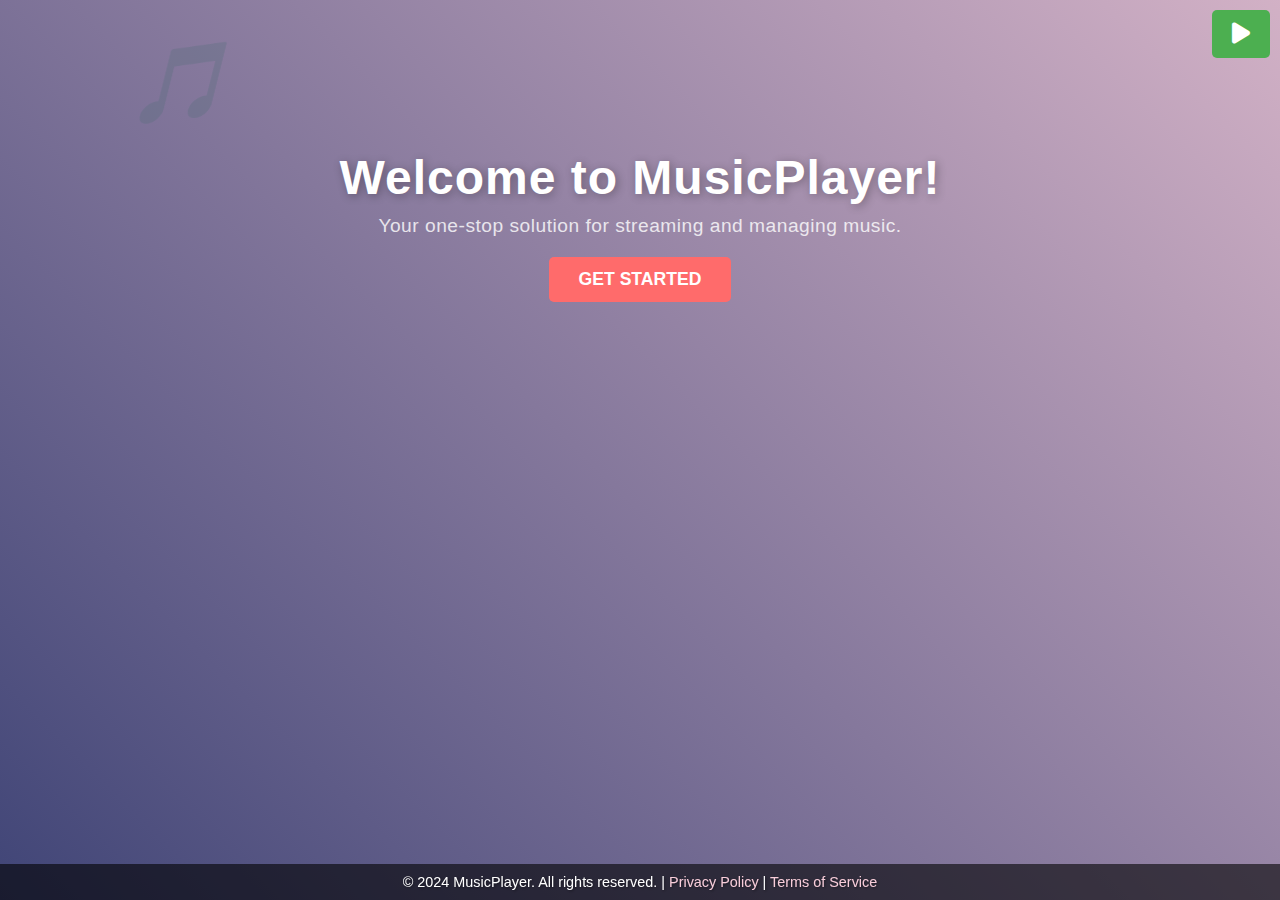
<file: public/index.html>
<!DOCTYPE html>
<html lang="en">
<head>
  <meta charset="UTF-8">
  <meta name="viewport" content="width=device-width, initial-scale=1.0">
  <meta name="description" content="MusicPlayer - Your one-stop solution for streaming and managing music.">
  <meta name="keywords" content="MusicPlayer, Music, Streaming, Playlists">
  <meta name="author" content="Your Company">
  <title>MusicPlayer</title>
  
  <!-- Font Awesome for Icons -->
  <link rel="stylesheet" href="https://cdnjs.cloudflare.com/ajax/libs/font-awesome/6.0.0/css/all.min.css">

  <style>
    body {
      font-family: 'Arial', sans-serif;
      margin: 0;
      padding: 0;
      background: linear-gradient(45deg, #1d2b64, #f8cdda, #ff6b6b);
      background-size: 400% 400%;
      animation: gradientShift 10s ease infinite;
      color: white;
      text-align: center;
      overflow: hidden;
    }

    @keyframes gradientShift {
      0% { background-position: 0% 50%; }
      50% { background-position: 100% 50%; }
      100% { background-position: 0% 50%; }
    }

    .hero {
      padding: 150px 20px 50px;
      animation: slideUp 1.5s ease-out;
      position: relative;
    }

    @keyframes slideUp {
      from {
        opacity: 0;
        transform: translateY(100px);
      }
      to {
        opacity: 1;
        transform: translateY(0);
      }
    }

    .hero h1 {
      font-size: 3rem;
      margin: 0;
      text-shadow: 2px 2px 10px rgba(0, 0, 0, 0.3);
      letter-spacing: 1px;
    }

    .hero p {
      font-size: 1.2rem;
      margin: 10px 0 20px;
      letter-spacing: 0.5px;
      opacity: 0.8;
    }

    .music-icon {
      position: absolute;
      top: 10%;
      left: 10%;
      font-size: 5rem;
      color: rgba(255, 255, 255, 0.3);
      animation: spin 6s linear infinite;
    }

    @keyframes spin {
      0% { transform: rotate(0deg); }
      100% { transform: rotate(360deg); }
    }

    .btn {
      display: inline-block;
      background: #ff6b6b;
      padding: 12px 30px;
      border: none;
      color: white;
      text-transform: uppercase;
      text-decoration: none;
      border-radius: 5px;
      font-weight: bold;
      font-size: 1.1rem;
      position: relative;
      overflow: hidden;
      transition: transform 0.3s ease, background-color 0.3s ease;
    }

    .btn:hover {
      background: #d64545;
      transform: translateY(-5px);
    }

    .btn:active {
      transform: translateY(2px);
    }

    footer {
      position: fixed;
      bottom: 0;
      width: 100%;
      padding: 10px 0;
      background: rgba(0, 0, 0, 0.6);
      color: white;
      font-size: 0.9rem;
      text-align: center;
      text-shadow: 1px 1px 3px rgba(0, 0, 0, 0.5);
    }

    footer a {
      color: #f8cdda;
      text-decoration: none;
    }

    footer a:hover {
      text-decoration: underline;
    }

    /* Custom Play Button */
    .play-btn {
      position: absolute;
      top: 10px;
      right: 10px;
      background-color: #4CAF50;
      color: white;
      border: none;
      padding: 10px 20px;
      font-size: 24px;
      cursor: pointer;
      border-radius: 5px;
  }

  .play-btn i {
      pointer-events: none;
  }

  .play-btn:hover {
      background-color: #3e8e41;
  }
  </style>
</head>
<body>
  <audio id="background-music" loop>
    <source src="IndexBgm.ogg" type="audio/ogg">
    Your browser does not support the audio element.
  </audio>

  <div class="hero">
    <i class="music-icon">&#127925;</i>
    <h1>Welcome to MusicPlayer!</h1>
    <p>Your one-stop solution for streaming and managing music.</p>
    <button class="play-btn" id="toggle-music">
      <i id="play-icon" class="fa fa-play"></i>
    </button>
    <a href="login.html" class="btn" aria-label="Get Started">Get Started</a>
  </div>
  
  <footer>
    &copy; 2024 MusicPlayer. All rights reserved. | <a href="privacy.html">Privacy Policy</a> | <a href="terms.html">Terms of Service</a>
  </footer>

  <script>
    const audio = document.getElementById('background-music');
    const toggleButton = document.getElementById('toggle-music');
    const playIcon = document.getElementById('play-icon');
    let isPlaying = false;

    toggleButton.addEventListener('click', () => {
        if (isPlaying) {
            audio.pause();
            playIcon.classList.replace('fa-pause', 'fa-play'); // Switch to play icon
        } else {
            audio.play();
            playIcon.classList.replace('fa-play', 'fa-pause'); // Switch to pause icon
        }
        isPlaying = !isPlaying;
    });
  </script>
</body>
</html>
</file>
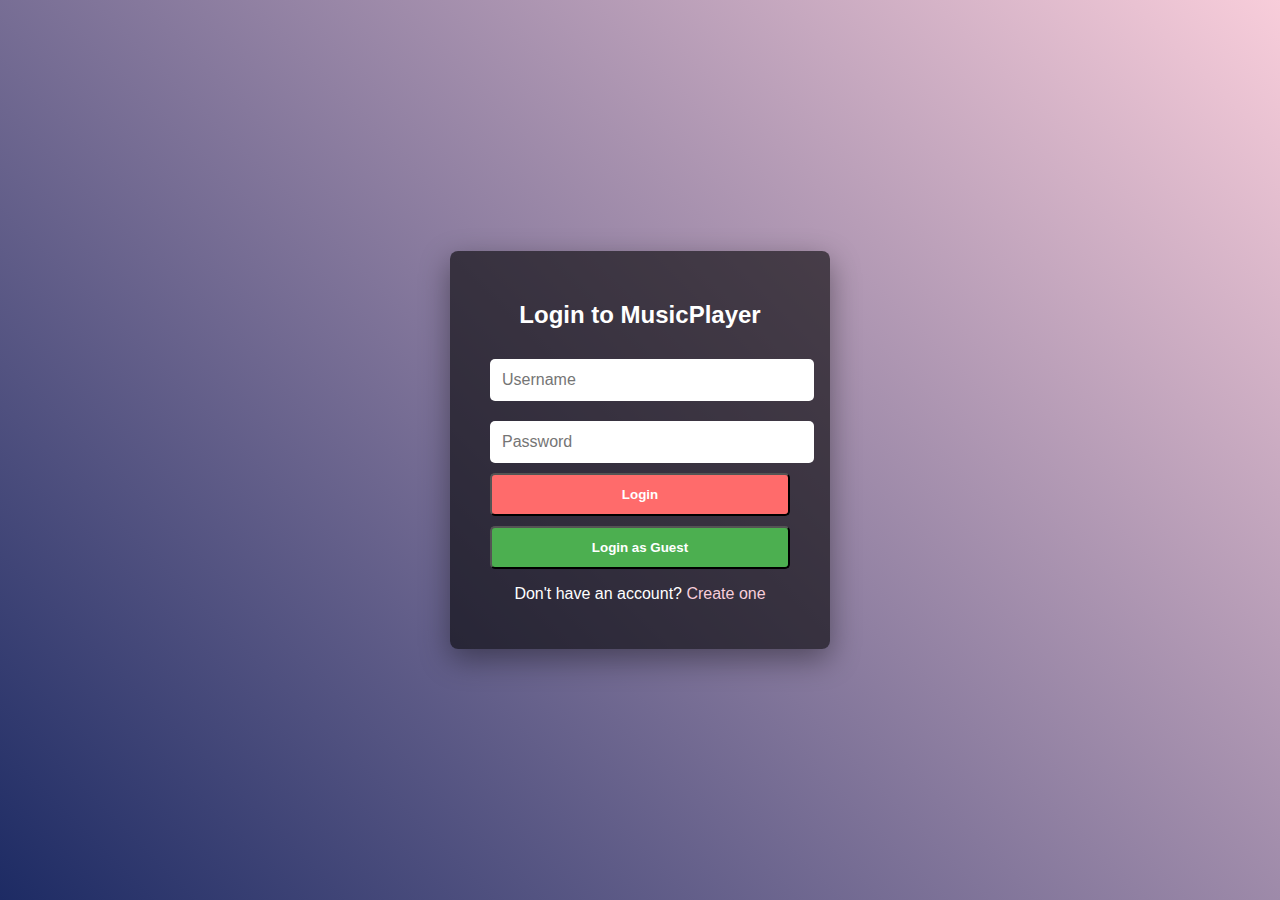
<file: public/login.html>
<!DOCTYPE html>
<html lang="en">
<head>
  <meta charset="UTF-8">
  <meta name="viewport" content="width=device-width, initial-scale=1.0">
  <title>Login - MusicPlayer</title>
  <style>
    body {
      font-family: 'Arial', sans-serif;
      background: linear-gradient(45deg, #1d2b64, #f8cdda);
      color: white;
      display: flex;
      justify-content: center;
      align-items: center;
      height: 100vh;
      margin: 0;
      padding: 0;
    }

    .login-container {
      background: rgba(0, 0, 0, 0.6);
      padding: 30px 40px;
      border-radius: 8px;
      box-shadow: 0 10px 30px rgba(0, 0, 0, 0.4);
      width: 300px;
      text-align: center;
    }

    h2 {
      margin-bottom: 20px;
    }

    .input-field {
      width: 100%;
      padding: 12px;
      margin: 10px 0;
      border: none;
      border-radius: 5px;
      font-size: 1rem;
    }

    .btn {
      background: #ff6b6b;
      padding: 12px;
      color: white;
      font-weight: bold;
      border-radius: 5px;
      width: 100%;
      cursor: pointer;
      transition: background-color 0.3s ease;
      margin-bottom: 10px;
    }

    .btn:hover {
      background-color: #d64545;
    }

    .guest-btn {
      background: #4CAF50;
      padding: 12px;
      color: white;
      font-weight: bold;
      border-radius: 5px;
      width: 100%;
      cursor: pointer;
      transition: background-color 0.3s ease;
    }

    .guest-btn:hover {
      background-color: #3e8e41;
    }

    .register-link {
      margin-top: 10px;
      color: #f8cdda;
      text-decoration: none;
    }

    .register-link:hover {
      text-decoration: underline;
    }
  </style>
</head>
<body>

  <div class="login-container">
    <h2>Login to MusicPlayer</h2>
    <!-- Login Form -->
    <form id="loginForm">
      <input type="text" name="username" class="input-field" placeholder="Username" required>
      <input type="password" name="password" class="input-field" placeholder="Password" required>
      <button type="submit" class="btn">Login</button>
    </form>

    <!-- Login as Guest Button -->
    <button class="guest-btn" onclick="loginAsGuest()">Login as Guest</button>

    <p>Don't have an account? <a href="register.html" class="register-link">Create one</a></p>
  </div>

  <script>
    function loginAsGuest() {
      // Redirect to the music player page or perform guest login logic
      window.location.href = 'music-player.html';
    }

    document.getElementById('loginForm').addEventListener('submit', async (e) => {
  e.preventDefault(); // Mencegah form reload halaman

  const formData = new FormData(e.target);
  const userData = Object.fromEntries(formData);

  try {
    const response = await fetch('/login', {
      method: 'POST',
      headers: {
        'Content-Type': 'application/json',
      },
      body: JSON.stringify(userData),
    });

    const data = await response.json();

    if (response.ok) {
      alert('Login successful! Welcome, ' + data.username);
      window.location.href = 'music-player.html'; // Redirect ke halaman musik
    } else {
      alert(data.message); // Tampilkan error dari server
    }
  } catch (err) {
    console.error('Error:', err);
    alert('An error occurred while logging in.');
  }
});

  </script>

</body>
</html>
</file>
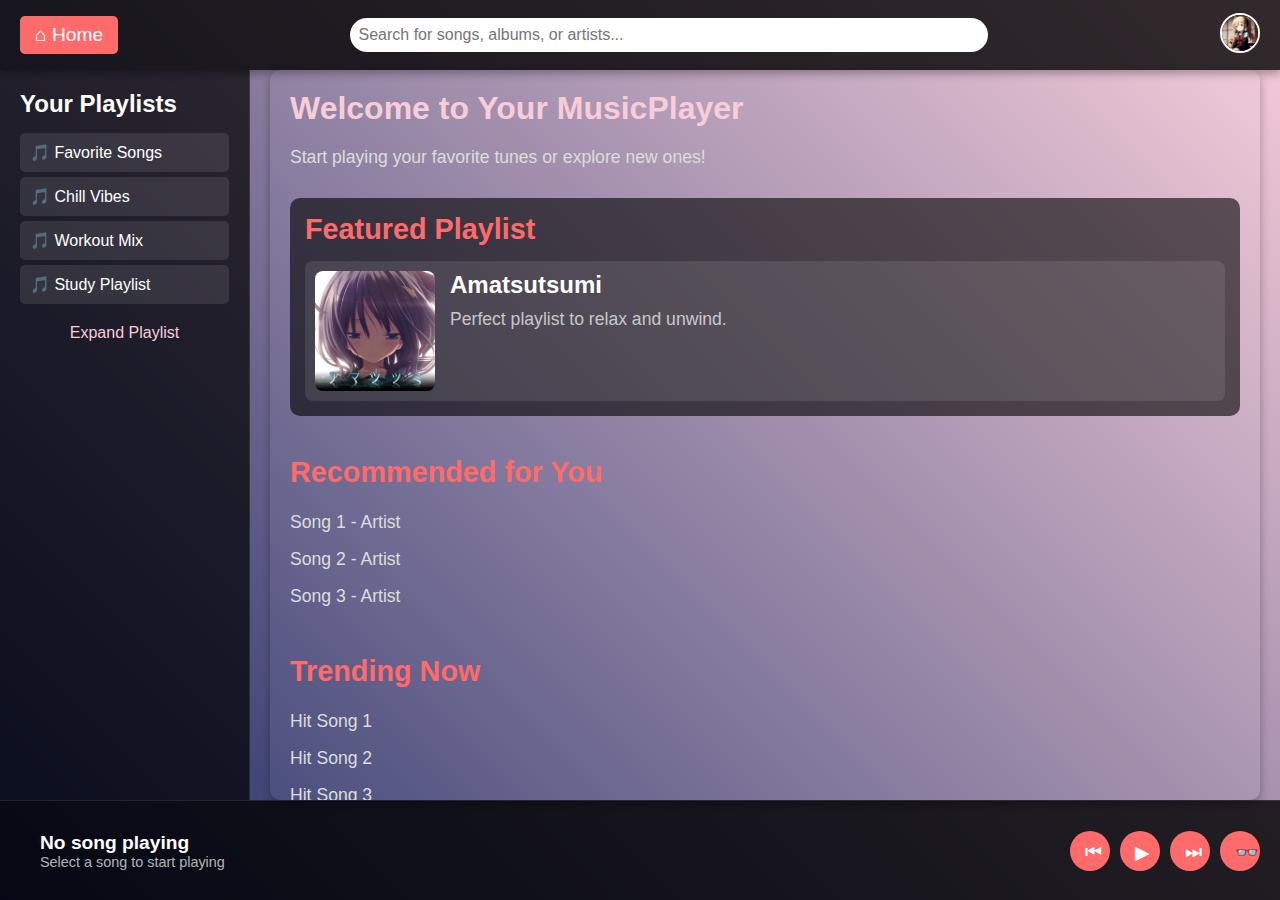
<file: public/music-player.html>
<!DOCTYPE html>
<html lang="en">
<head>
  <meta charset="UTF-8">
  <meta name="viewport" content="width=device-width, initial-scale=1.0">
  <title>Music Player</title>
  <!--<link rel="stylesheet" href="music-player/music-player.css">-->
  <link rel="stylesheet" href="music-player/CSS/music-playerTopNavigation.css">
  <link rel="stylesheet" href="music-player/CSS/music-playerMainContent.css">
  <link rel="stylesheet" href="music-player/CSS/music-playerMusicPlayer.css">
  <link rel="stylesheet" href="music-player/CSS/music-playerSideBar.css">
  <link rel="stylesheet" href="music-player/CSS/music-playerProfile.css">
  <link rel="stylesheet" href="music-player/CSS/music-playerPremium.css">
  <link rel="stylesheet" href="music-player/CSS/music-playerMediaPlayer.css">
</head>
<body>

  <!-- Top Navigation -->
  <header>
    <a href="#" class="home-button" onclick="resetPage()">&#x2302; Home</a>
    <div class="search-bar">
      <input type="text" placeholder="Search for songs, albums, or artists...">
    </div>
    <div class="dropdown">
      <div class="profile">
        <img src="Image/i am kawaii.jpg" alt="Profile Picture">
      </div>
      <div class="dropdown-content">
        <a href="#" onclick="loadProfile()">Change Profile</a>
        <a href="#" onclick="loadPremium()">Upgrade to Premium</a>
        <a href="#" onclick="loadUploadMusic()">Upload Music</a>
        <a href="index.html">Log Out</a>
      </div>
    </div>
  </header>

  <!-- Sidebar -->
  <aside class="sidebar">
    <h2>Your Playlists</h2>
    <ul class="playlist">
      <li onclick="showPlaylist('favorite')">&#x1F3B5; Favorite Songs</li>
      <li onclick="showPlaylist('chill')">&#x1F3B5; Chill Vibes</li>
      <li onclick="showPlaylist('workout')">&#x1F3B5; Workout Mix</li>
      <li onclick="showPlaylist('study')">&#x1F3B5; Study Playlist</li>
    </ul>
    <div class="expand-btn">Expand Playlist</div>
  </aside>

  <!-- Main Content -->
  <main class="content" id="main-content">
    <h2>Welcome to Your MusicPlayer</h2>
    <p>Start playing your favorite tunes or explore new ones!</p>

    <!-- New Additions -->
    <section class="featured-playlist">
      <h3>Featured Playlist</h3>
      <div class="playlist-card">
        <img src="Image/amatsutsumi.jpg" alt="Featured Playlist">
        <div class="playlist-info">
          <h4>Amatsutsumi</h4>
          <p>Perfect playlist to relax and unwind.</p>
        </div>
      </div>
    </section>

    <section class="song-recommendations">
      <h3>Recommended for You</h3>
      <ul>
        <li onclick="playSong('bgm23.ogg')">Song 1 - Artist</li>
        <li onclick="playSong('bgm24.ogg')">Song 2 - Artist</li>
        <li onclick="playSong('bgm25.ogg')">Song 3 - Artist</li>
      </ul>
    </section>

    <section class="trending-now">
      <h3>Trending Now</h3>
      <ul>
        <li onclick="playSong('bgm29.ogg')">Hit Song 1</li>
        <li onclick="playSong('bgm30.ogg')">Hit Song 2</li>
        <li onclick="playSong('bgm31.ogg')">Hit Song 3</li>
      </ul>
    </section>

    
  </main>

  <!-- Media Player -->
  <footer class="music-player">
    <div class="music-info">
      <h3 id="current-song">No song playing</h3>
      <p id="current-artist">Select a song to start playing</p>
    </div>
    <div class="controls">
      <button id="prev-btn">&#x23EE;</button>
      <button id="play-pause-btn">&#x25B6;</button>
      <button id="next-btn">&#x23ED;</button>
      <button id="enlarge-btn" onclick="enlargeContent()"> 👓</button>
    </div>

    <!-- Audio Player -->
    <section id="audio-player" style="display:none;">
      <audio id="audio" loop>
        <source id="audio-source" src="" type="audio/ogg">
        Your browser does not support the audio element.
      </audio>
    </section>
  </footer>

  <script src="music-player/JS/music-player.js"></script>
  <script src="music-player/JS/Premium.js"></script>
  <script src="music-player/JS/MediaPlayer.js"></script>
  <script src="music-player/JS/TopNavigation.js"></script>
  <script src="music-player/JS/UploadSong.js"></script>

  <script>
    // Array to hold the playlist of songs
    var playlist = ['bgm23.ogg', 'bgm24.ogg', 'bgm25.ogg', 'bgm29.ogg', 'bgm30.ogg', 'bgm31.ogg']; 
    var currentSongIndex = 0;  // Keep track of the current song
  
    function playSong(songFile) {
      var audio = document.getElementById('audio');
      var audioSource = document.getElementById('audio-source');
      var currentSong = document.getElementById('current-song');
      var currentArtist = document.getElementById('current-artist');
  
      // Update audio source and start playing
      audioSource.src = 'Music/' + songFile;
      audio.load();
      audio.play();
  
      // Update current song info
      currentSong.textContent = songFile.split('.')[0]; // Song name without extension
      currentArtist.textContent = "Artist Name"; // You can update with artist info dynamically
  
      // Show the audio player
      document.getElementById('audio-player').style.display = 'block';
    }
  
    // Handle the end of a song and play the next one
    document.getElementById('audio').addEventListener('ended', function () {
      // Increment the song index
      currentSongIndex++;
      
      // If we're at the end of the playlist, start over
      if (currentSongIndex >= playlist.length) {
        currentSongIndex = 0;
      }
  
      // Play the next song
      playSong(playlist[currentSongIndex]);
    });
  
    // Optionally, you can modify the play/pause button to control the music:
    document.getElementById('play-pause-btn').addEventListener('click', function() {
      var audio = document.getElementById('audio');
      if (audio.paused) {
        audio.play();
      } else {
        audio.pause();
      }
    });
  
    // You can also handle next and previous song buttons if needed:
    document.getElementById('next-btn').addEventListener('click', function() {
      currentSongIndex++;
      if (currentSongIndex >= playlist.length) {
        currentSongIndex = 0; // Loop back to the first song
      }
      playSong(playlist[currentSongIndex]);
    });
  
    document.getElementById('prev-btn').addEventListener('click', function() {
      currentSongIndex--;
      if (currentSongIndex < 0) {
        currentSongIndex = playlist.length - 1; // Loop to the last song
      }
      playSong(playlist[currentSongIndex]);
    });
  
  </script>
  

</body>
</html>
</file>
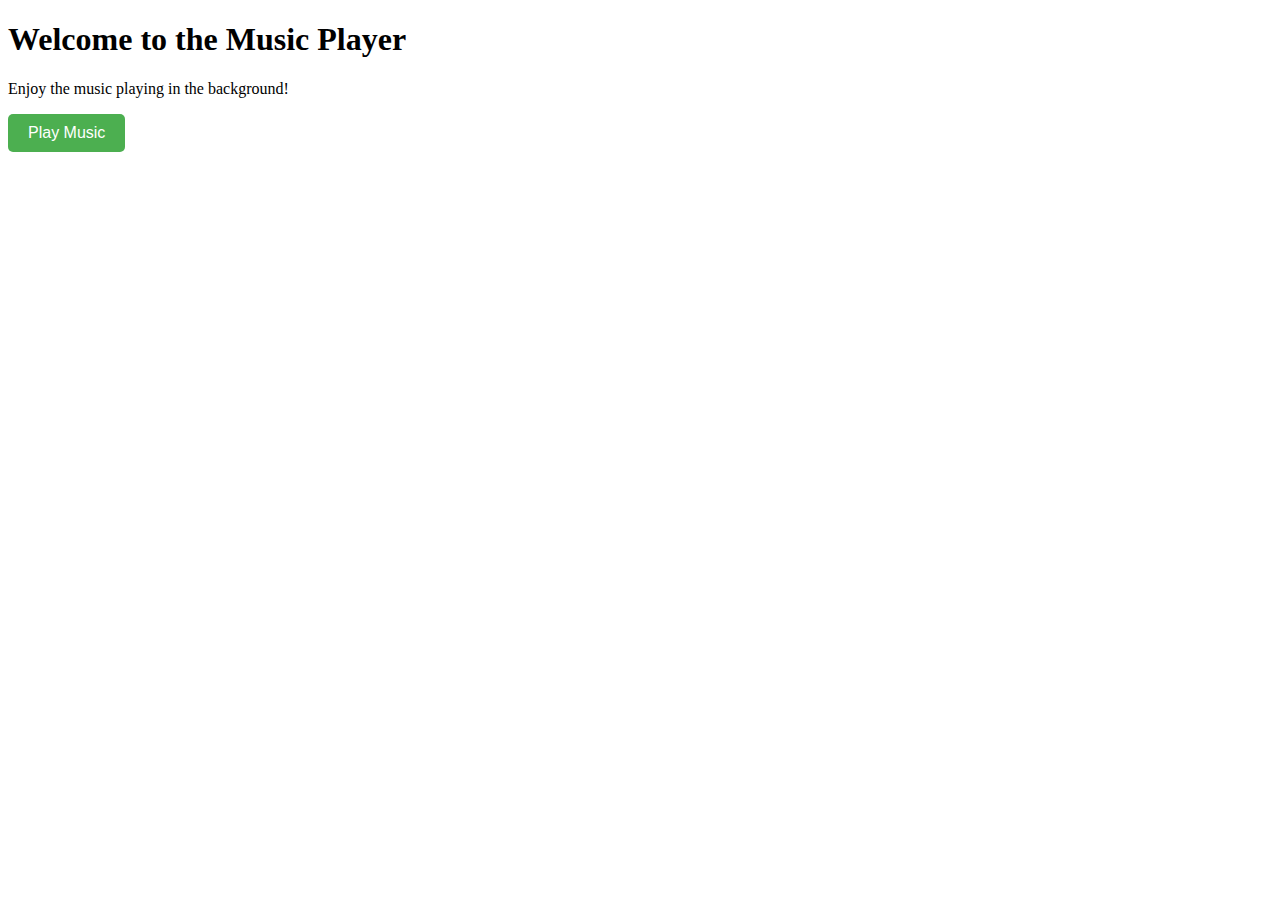
<file: public/newhtml.html>
<!DOCTYPE html>
<html lang="en">
<head>
    <title>Background Music</title>
    <style>
        /* Styling for custom button */
        .custom-button {
            background-color: #4CAF50;
            color: white;
            border: none;
            padding: 10px 20px;
            text-align: center;
            font-size: 16px;
            cursor: pointer;
            border-radius: 5px;
        }
        .custom-button:hover {
            background-color: #45a049;
        }
    </style>
</head>
<body>
    <h1>Welcome to the Music Player</h1>
    <p>Enjoy the music playing in the background!</p>

    <!-- Hidden audio player -->
    <audio id="background-audio" loop>
        <source src="IndexBgm.ogg" type="audio/ogg">
        Your browser does not support the audio element.
    </audio>

    <!-- Custom Play/Pause Button -->
    <button class="custom-button" id="toggle-music">Play Music</button>

    <script>
        // JavaScript for controlling the audio
        const audio = document.getElementById('background-audio');
        const button = document.getElementById('toggle-music');

        let isPlaying = false;

        button.addEventListener('click', () => {
            if (isPlaying) {
                audio.pause();
                button.textContent = 'Play Music';
            } else {
                audio.play();
                button.textContent = 'Pause Music';
            }
            isPlaying = !isPlaying;
        });
    </script>
</body>
</html>
</file>
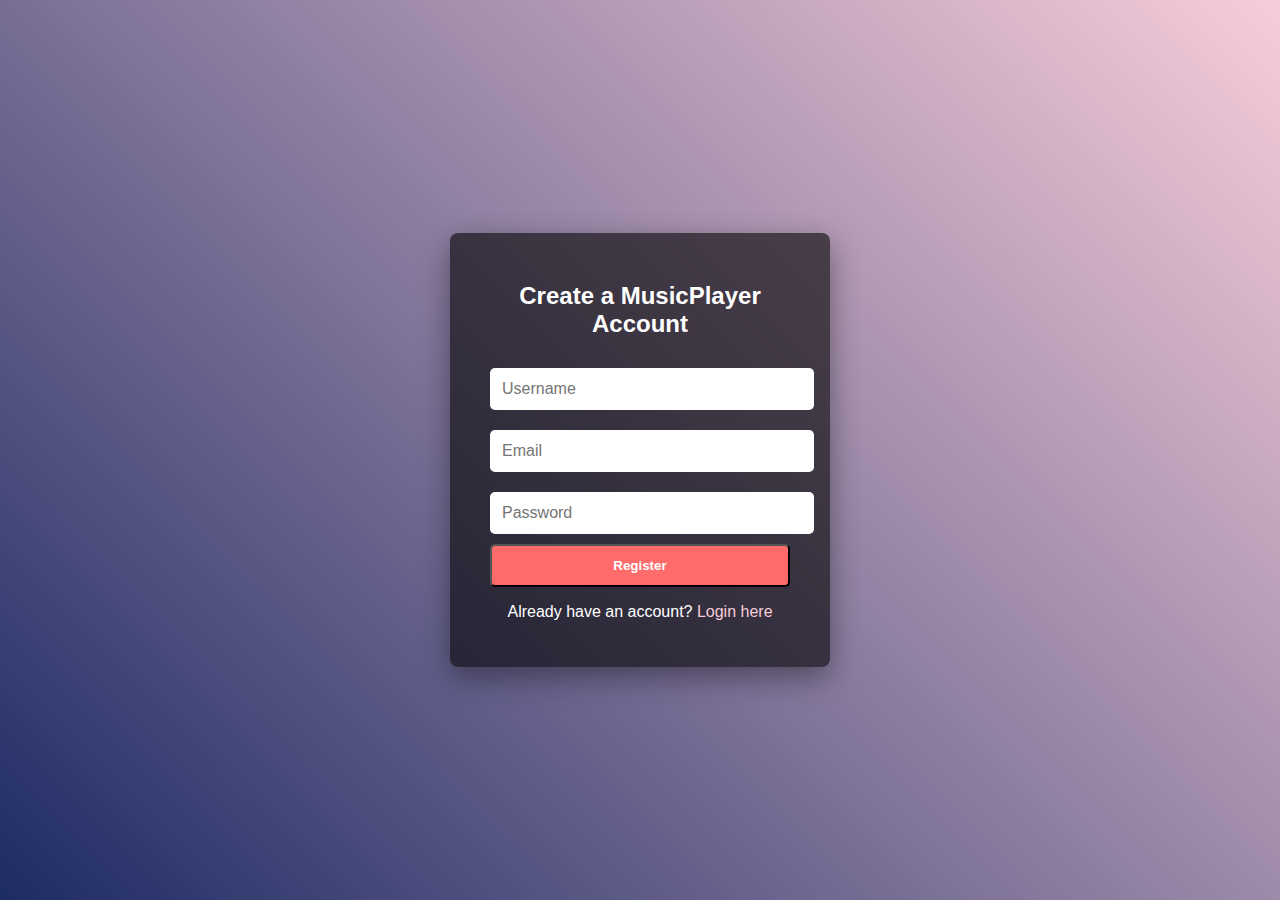
<file: public/register.html>
<!DOCTYPE html>
<html lang="en">
<head>
  <meta charset="UTF-8">
  <meta name="viewport" content="width=device-width, initial-scale=1.0">
  <title>Register - MusicPlayer</title>
  <style>
    body {
      font-family: 'Arial', sans-serif;
      background: linear-gradient(45deg, #1d2b64, #f8cdda);
      color: white;
      display: flex;
      justify-content: center;
      align-items: center;
      height: 100vh;
      margin: 0;
      padding: 0;
    }

    .register-container {
      background: rgba(0, 0, 0, 0.6);
      padding: 30px 40px;
      border-radius: 8px;
      box-shadow: 0 10px 30px rgba(0, 0, 0, 0.4);
      width: 300px;
      text-align: center;
    }

    h2 {
      margin-bottom: 20px;
    }

    .input-field {
      width: 100%;
      padding: 12px;
      margin: 10px 0;
      border: none;
      border-radius: 5px;
      font-size: 1rem;
    }

    .btn {
      background: #ff6b6b;
      padding: 12px;
      color: white;
      font-weight: bold;
      border-radius: 5px;
      width: 100%;
      cursor: pointer;
      transition: background-color 0.3s ease;
    }

    .btn:hover {
      background-color: #d64545;
    }

    .register-link {
      margin-top: 10px;
      color: #f8cdda;
      text-decoration: none;
    }

    .register-link:hover {
      text-decoration: underline;
    }
  </style>
</head>
<body>

  <div class="register-container">
    <h2>Create a MusicPlayer Account</h2>
    <!-- Registration Form -->
    <form id="registerForm">
      <input type="text" name="username" class="input-field" placeholder="Username" required>
      <input type="email" name="email" class="input-field" placeholder="Email" required>
      <input type="password" name="password" class="input-field" placeholder="Password" required>
      <button type="submit" class="btn">Register</button>
    </form>

    <p>Already have an account? <a href="login.html" class="register-link">Login here</a></p>
  </div>

  <script>
    // Handle form submission
    document.getElementById('registerForm').addEventListener('submit', async (e) => {
      e.preventDefault(); // Prevent default form submission

      const formData = new FormData(e.target);
      const userData = Object.fromEntries(formData);

      try {
        const response = await fetch('/register', {
          method: 'POST',
          headers: {
            'Content-Type': 'application/json',
          },
          body: JSON.stringify(userData),
        });

        if (response.ok) {
          alert('User registered successfully!');
          window.location.href = 'login.html'; // Redirect to login page
        } else {
          alert('Registration failed. Please try again.');
        }
      } catch (error) {
        console.error('Error:', error);
        alert('An error occurred.');
      }
    });
  </script>
</body>
</html>
</file>
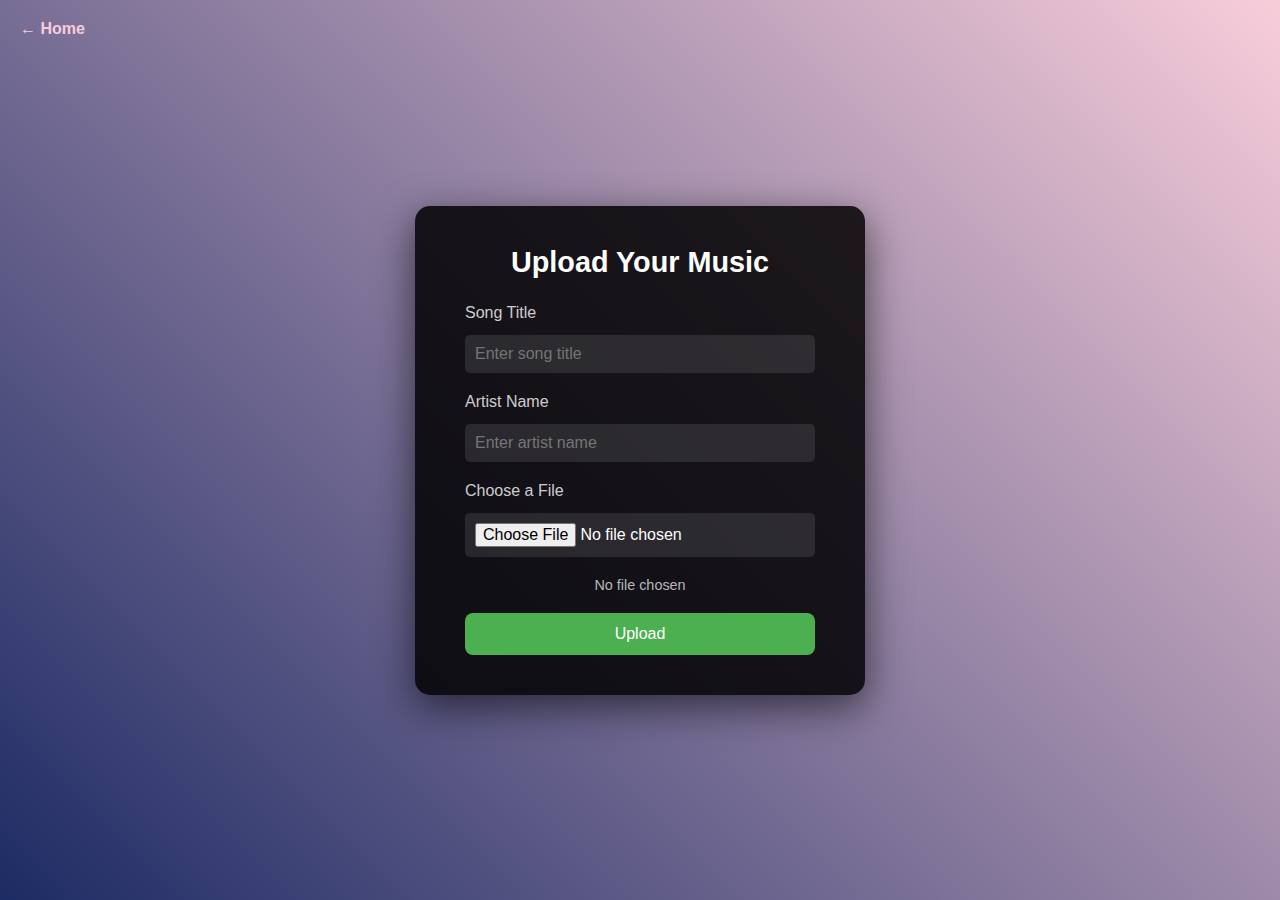
<file: public/upload.html>
<!DOCTYPE html>
<html lang="en">
<head>
  <meta charset="UTF-8">
  <meta name="viewport" content="width=device-width, initial-scale=1.0">
  <title>Upload Music</title>
  <style>
    * {
      margin: 0;
      padding: 0;
      box-sizing: border-box;
    }

    body {
      font-family: 'Arial', sans-serif;
      background: linear-gradient(45deg, #1d2b64, #f8cdda);
      color: white;
      display: flex;
      justify-content: center;
      align-items: center;
      height: 100vh;
      padding: 20px;
    }

    .upload-container {
      background: rgba(0, 0, 0, 0.85);
      padding: 40px 50px;
      border-radius: 15px;
      box-shadow: 0 12px 40px rgba(0, 0, 0, 0.6);
      width: 450px;
      animation: fadeIn 0.6s ease;
    }

    @keyframes fadeIn {
      from {
        opacity: 0;
        transform: translateY(-20px);
      }
      to {
        opacity: 1;
        transform: translateY(0);
      }
    }

    .back-button {
      position: absolute;
      top: 20px;
      left: 20px;
      text-decoration: none;
      color: #f8cdda;
      font-size: 1rem;
      font-weight: bold;
      transition: color 0.3s ease;
    }

    .back-button:hover {
      color: #ff6b6b;
    }

    .upload-container h2 {
      margin-bottom: 25px;
      font-size: 1.8rem;
      font-weight: bold;
      text-align: center;
    }

    .form-group {
      margin-bottom: 20px;
    }

    label {
      display: block;
      font-size: 1rem;
      margin-bottom: 8px;
      color: rgba(255, 255, 255, 0.8);
    }

    input[type="text"], input[type="file"] {
      width: 100%;
      padding: 10px;
      font-size: 1rem;
      border: none;
      border-radius: 5px;
      margin-top: 5px;
    }

    input[type="text"] {
      background: rgba(255, 255, 255, 0.1);
      color: white;
    }

    input[type="file"] {
      background: rgba(255, 255, 255, 0.1);
      color: white;
      cursor: pointer;
    }

    .upload-container button {
      margin-top: 20px;
      background: #4CAF50;
      color: white;
      padding: 12px 30px;
      border: none;
      border-radius: 8px;
      font-size: 1rem;
      cursor: pointer;
      transition: background 0.3s ease, transform 0.2s ease;
      width: 100%;
    }

    .upload-container button:hover {
      background: #3e8e41;
      transform: translateY(-2px);
    }

    .upload-preview {
      margin-top: 10px;
      font-size: 0.9rem;
      color: rgba(255, 255, 255, 0.7);
      text-align: center;
    }
  </style>
</head>
<body>

  <a href="music-player.html" class="back-button">&larr; Home</a>

  <div class="upload-container">
    <h2>Upload Your Music</h2>
    <form id="upload-form">
      <div class="form-group">
        <label for="song-title">Song Title</label>
        <input type="text" id="song-title" name="song-title" placeholder="Enter song title">
      </div>

      <div class="form-group">
        <label for="artist-name">Artist Name</label>
        <input type="text" id="artist-name" name="artist-name" placeholder="Enter artist name">
      </div>

      <div class="form-group">
        <label for="music-file">Choose a File</label>
        <input type="file" id="music-file" name="music-file" accept="audio/*">
      </div>

      <div class="upload-preview" id="file-preview">No file chosen</div>

      <button type="button" id="upload-btn">Upload</button>
    </form>
  </div>

  <script>
    const fileInput = document.getElementById('music-file');
    const filePreview = document.getElementById('file-preview');
    const uploadButton = document.getElementById('upload-btn');

    // Display chosen file name
    fileInput.addEventListener('change', () => {
      const file = fileInput.files[0];
      filePreview.textContent = file ? `Selected file: ${file.name}` : 'No file chosen';
    });

    // Simulate upload functionality
    uploadButton.addEventListener('click', () => {
      const title = document.getElementById('song-title').value;
      const artist = document.getElementById('artist-name').value;
      if (!title || !artist || !fileInput.files[0]) {
        alert('Please fill out all fields and choose a file before uploading.');
      } else {
        alert(`Uploading "${title}" by ${artist}...`);
        // You can add actual upload logic here
      }
    });
  </script>

</body>
</html>
</file>
<file: public/music-player/CSS/music-playerTopNavigation.css>
* {
  margin: 0;
  padding: 0;
  box-sizing: border-box;
}

body {
  font-family: 'Arial', sans-serif;
  display: grid;
  grid-template-rows: 70px 1fr 100px;
  grid-template-columns: 250px 1fr;
  height: 100vh;
  overflow: hidden;
  background: linear-gradient(45deg, #1d2b64, #f8cdda);
  color: white;
}

/* Top Navigation */
header {
  grid-column: 1 / 3;
  display: flex;
  align-items: center;
  justify-content: space-between;
  padding: 0 20px;
  background: rgba(0, 0, 0, 0.8);
  box-shadow: 0 4px 8px rgba(0, 0, 0, 0.3);
}

.home-button {
  color: white;
  font-size: 1.2rem;
  text-decoration: none;
  background: #ff6b6b;
  padding: 8px 15px;
  border-radius: 5px;
  transition: background 0.3s;
}

.home-button:hover {
  background: #d64545;
}

.search-bar {
  flex-grow: 1;
  margin: 0 20px;
  text-align: center;
}

.search-bar input {
  width: 60%;
  padding: 8px;
  border: none;
  border-radius: 20px;
  font-size: 1rem;
}

.dropdown {
  position: relative;
  display: inline-block;
}

.dropdown-content {
  display: none;
  position: absolute;
  right: 0;
  background-color: rgba(0, 0, 0, 0.8);
  min-width: 160px;
  box-shadow: 0px 8px 16px rgba(0, 0, 0, 0.2);
  border-radius: 5px;
  z-index: 1;
}

.dropdown-content a {
  color: white;
  padding: 12px 16px;
  text-decoration: none;
  display: block;
}

.dropdown-content a:hover {
  background-color: rgba(255, 255, 255, 0.1);
}

.dropdown:hover .dropdown-content {
  display: block;
}

.profile img {
  width: 40px;
  height: 40px;
  border-radius: 50%;
  border: 2px solid white;
  cursor: pointer;
}

/* Sidebar */
.sidebar {
  background: rgba(0, 0, 0, 0.7);
  padding: 20px;
  overflow-y: auto;
  border-right: 1px solid rgba(255, 255, 255, 0.1);
}

.sidebar h2 {
  font-size: 1.5rem;
  margin-bottom: 15px;
}

.playlist {
  list-style: none;
  padding: 0;
}

.playlist li {
  padding: 10px;
  margin: 5px 0;
  background: rgba(255, 255, 255, 0.1);
  border-radius: 5px;
  cursor: pointer;
  transition: background 0.3s;
}

.playlist li:hover {
  background: rgba(255, 255, 255, 0.2);
}

.expand-btn {
  margin-top: 20px;
  text-align: center;
  cursor: pointer;
  font-size: 1rem;
  color: #f8cdda;
}

.expand-btn:hover {
  text-decoration: underline;
}
</file>
<file: public/music-player/CSS/music-playerMainContent.css>
/* Main Content */
.content {
  padding: 20px;
  overflow-y: scroll; /* Enables scrolling but hides the scrollbar */
  -ms-overflow-style: none;  /* For Internet Explorer */
  scrollbar-width: none;  /* For Firefox */
  background: rgba(255, 255, 255, 0.05);
  border-radius: 10px;
  margin-left: 20px;
  margin-right: 20px;
  box-shadow: 0 4px 10px rgba(0, 0, 0, 0.3);
}

.content::-webkit-scrollbar {
  display: none; /* For Chrome, Safari, and newer Edge versions */
}


.content h2 {
  font-size: 2rem;
  color: #f8cdda;
  margin-bottom: 20px;
}

.content p {
  font-size: 1.1rem;
  color: #ddd;
  margin-bottom: 30px;
}

.featured-playlist {
  background: rgba(0, 0, 0, 0.6);
  border-radius: 10px;
  padding: 15px;
  margin-bottom: 40px;
  transition: transform 0.3s ease-in-out;
}

.featured-playlist:hover {
  transform: scale(1.05);
}

.featured-playlist h3 {
  font-size: 1.8rem;
  color: #ff6b6b;
  margin-bottom: 15px;
}

.playlist-card {
  display: flex;
  justify-content: space-between;
  background: rgba(255, 255, 255, 0.1);
  border-radius: 8px;
  padding: 10px;
  transition: transform 0.2s;
}

.playlist-card img {
  width: 120px;
  height: 120px;
  object-fit: cover;
  border-radius: 8px;
}

.playlist-info {
  flex-grow: 1;
  margin-left: 15px;
}

.playlist-info h4 {
  font-size: 1.5rem;
  color: white;
  margin-bottom: 10px;
}

.playlist-info p {
  color: rgba(255, 255, 255, 0.7);
}

.playlist-card:hover {
  transform: translateY(-5px);
}

.song-recommendations, .trending-now {
  margin-top: 40px;
}

.song-recommendations h3, .trending-now h3 {
  font-size: 1.8rem;
  color: #ff6b6b;
  margin-bottom: 15px;
}

.song-recommendations ul, .trending-now ul {
  list-style: none;
  padding: 0;
}

.song-recommendations ul li, .trending-now ul li {
  font-size: 1.1rem;
  padding: 8px 0;
  color: #ddd;
  cursor: pointer;
  transition: color 0.3s ease;
}

.song-recommendations ul li:hover, .trending-now ul li:hover {
  color: #ff6b6b;
}

.song-recommendations ul li:active, .trending-now ul li:active {
  color: #f8cdda;
}

/* Featured Playlist and other sections responsiveness */
@media (max-width: 768px) {
  .content {
    padding: 15px;
  }

  .content h2 {
    font-size: 1.6rem;
  }

  .featured-playlist h3 {
    font-size: 1.5rem;
  }

  .playlist-card {
    flex-direction: column;
    align-items: center;
  }

  .playlist-info {
    margin-left: 0;
    text-align: center;
  }

  .playlist-card img {
    width: 150px;
    height: 150px;
  }

  .song-recommendations ul li, .trending-now ul li {
    font-size: 1.2rem;
  }
}
</file>
<file: public/music-player/CSS/music-playerMusicPlayer.css>
/* Music Player */
.music-player {
  grid-column: 1 / 3;
  display: flex;
  align-items: center;
  justify-content: space-between;
  padding: 0 20px;
  background: rgba(0, 0, 0, 0.8);
  border-top: 1px solid rgba(255, 255, 255, 0.1);
}

.music-info {
  flex-grow: 1;
  margin-left: 20px;
}

.music-info h3 {
  margin: 0;
  font-size: 1.2rem;
}

.music-info p {
  margin: 0;
  font-size: 0.9rem;
  color: rgba(255, 255, 255, 0.7);
}

.controls {
  display: flex;
  align-items: center;
  gap: 10px;
}

.controls button {
  background: #ff6b6b;
  border: none;
  border-radius: 50%;
  width: 40px;
  height: 40px;
  color: white;
  font-size: 1.2rem;
  cursor: pointer;
  transition: background 0.3s;
}

.controls button:hover {
  background: #d64545;
}
</file>
<file: public/music-player/CSS/music-playerSideBar.css>
/* Sidebar */
.sidebar {
  background: rgba(0, 0, 0, 0.7);
  padding: 20px;
  overflow-y: auto;
  border-right: 1px solid rgba(255, 255, 255, 0.1);
}

.sidebar h2 {
  font-size: 1.5rem;
  margin-bottom: 15px;
}

.playlist {
  list-style: none;
  padding: 0;
}

.playlist li {
  padding: 10px;
  margin: 5px 0;
  background: rgba(255, 255, 255, 0.1);
  border-radius: 5px;
  cursor: pointer;
  transition: background 0.3s;
}

.playlist li:hover {
  background: rgba(255, 255, 255, 0.2);
}

.expand-btn {
  margin-top: 20px;
  text-align: center;
  cursor: pointer;
  font-size: 1rem;
  color: #f8cdda;
}

.expand-btn:hover {
  text-decoration: underline;
}
</file>
<file: public/music-player/CSS/music-playerProfile.css>
/*profile customization form */
form {
    max-width: 400px;
    margin: auto;
    background: #f9f9f9;
    padding: 20px;
    border-radius: 8px;
    box-shadow: 0 4px 8px rgba(0, 0, 0, 0.2);
}

form div {
    margin-bottom: 15px;
}

label {
    display: block;
    font-weight: bold;
    margin-bottom: 5px;
}

input {
    width: 100%;
    padding: 8px;
    border: 1px solid #ccc;
    border-radius: 4px;
}

button {
    background-color: #007BFF;
    color: white;
    padding: 10px 15px;
    border: none;
    border-radius: 4px;
    cursor: pointer;
    font-size: 16px;
}

button:hover {
    background-color: #0056b3;
}
</file>
<file: public/music-player/CSS/music-playerPremium.css>
.premium-options {
    display: flex;
    justify-content: space-around;
    margin: 20px 0;
}

.premium-options button {
    background-color: #FFD700;
    color: black;
    padding: 10px 20px;
    border: none;
    border-radius: 5px;
    font-size: 16px;
    cursor: pointer;
    box-shadow: 0 4px 8px rgba(0, 0, 0, 0.2);
}

.premium-options button:hover {
    background-color: #FFC107;
}

#confirmation {
    margin-top: 20px;
    text-align: center;
}
</file>
<file: public/music-player/CSS/music-playerMediaPlayer.css>
.enlarged-media {
    display: block;
    max-width: 100%;
    max-height: 70vh;
    margin: 20px auto;
    border-radius: 10px;
    box-shadow: 0 8px 16px rgba(0, 0, 0, 0.3);
    animation: pop-in 0.3s ease-in-out;
}

@keyframes pop-in {
    from {
        transform: scale(0.9);
        opacity: 0;
    }
    to {
        transform: scale(1);
        opacity: 1;
    }
}
</file>
